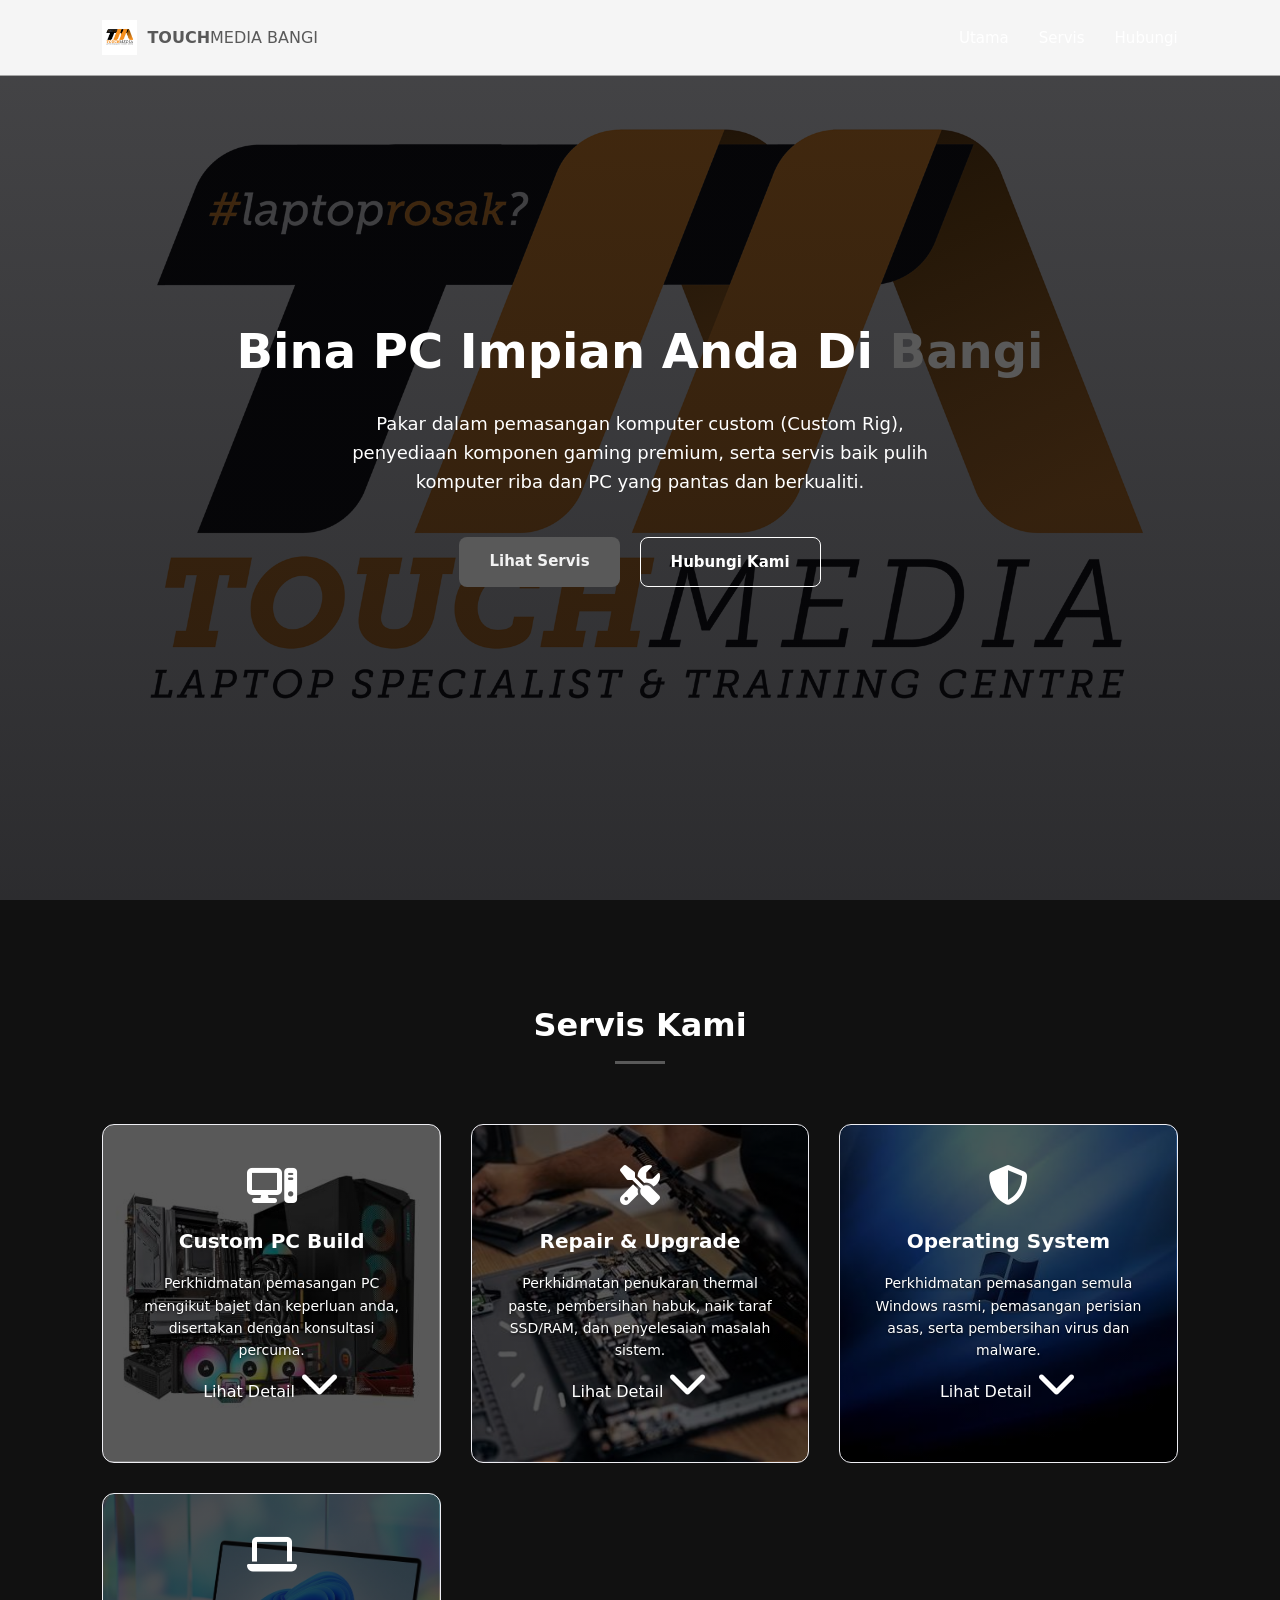
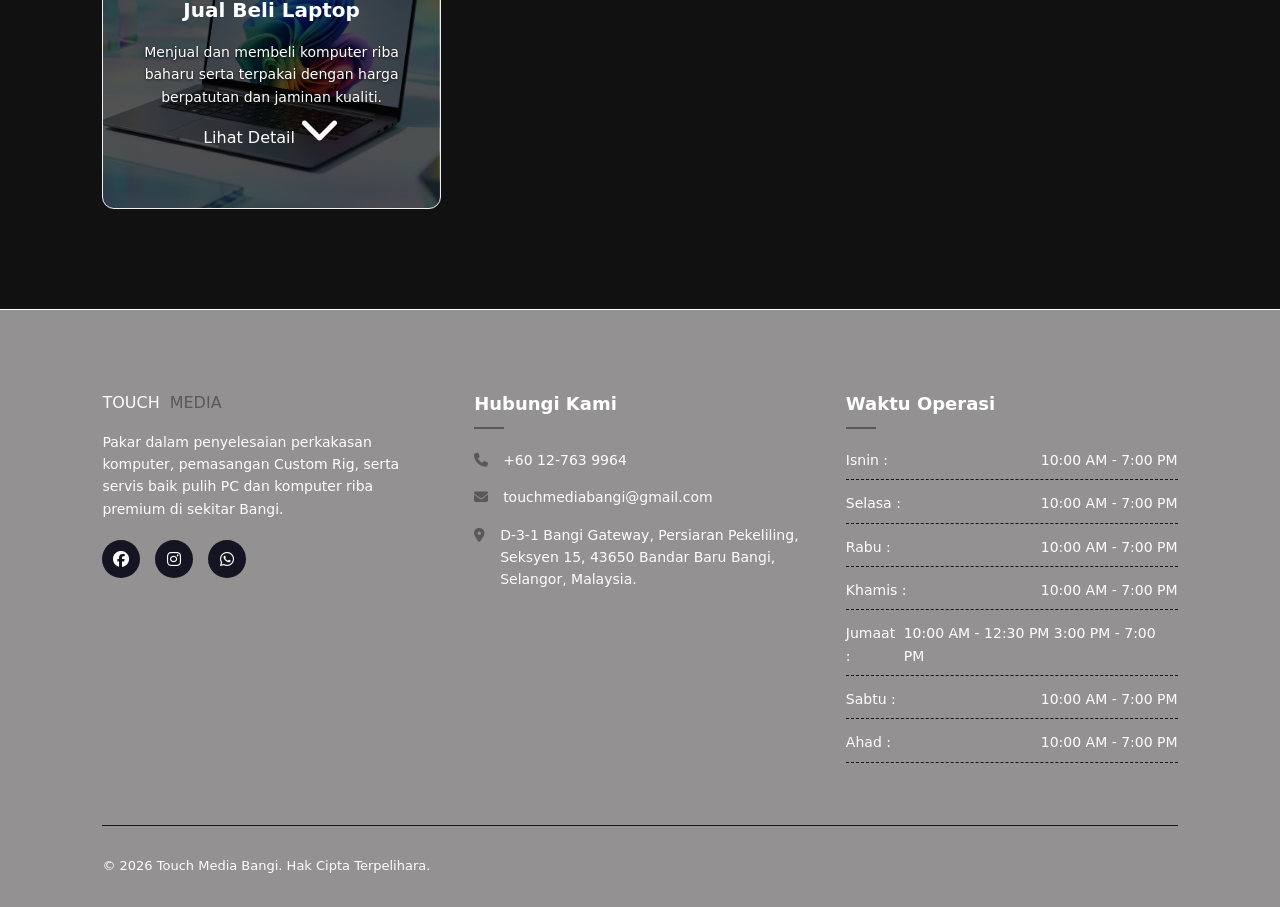
<file: index.html>
<!DOCTYPE html>
<html lang="ms">
<head>
    <meta charset="UTF-8">
    <meta name="viewport" content="width=device-width, initial-scale=1.0">
    <title>Touch Media Bangi | Premium PC Store & Services</title>
    <link rel="stylesheet" href="style.css">
    <link rel="stylesheet" href="https://cdnjs.cloudflare.com/ajax/libs/font-awesome/6.4.0/css/all.min.css">
  <meta charset="UTF-8">
  <title>Touch Media</title>
  
  <!-- Tambah baris ini untuk favicon -->
  <link rel="icon" type="image/png" href="tmblogo.png">
  <meta charset="UTF-8">
  <title>Touch Media</title>
  <link rel="icon" type="image/png" href="tmblogo.png">
  
  <!-- Tampal kod Google Search Console di sini -->
  <meta name="google-site-verification" content="up2Rtlvz7SSSXw1Z_H8hyjV33Zn-OPM3yTEP2FVA0Q0" />
</head>
<body>

    <!-- Header / Navbar -->
<header class="navbar">
    <div class="logo">
        <img src="tmblogo.png" alt="Touch Media Bangi Logo" class="logo-img">
        <span><strong>TOUCH</strong>MEDIA BANGI</span>
    </div>
    
    <nav>
        <ul class="nav-links">
            <li><a href="#utama">Utama</a></li>
            <li><a href="#servis">Servis</a></li>
            <li><a href="#hubungi">Hubungi</a></li>
        </ul>
    </nav>
</header>

    <!-- Hero Section -->
    <section id="utama" class="hero-section">
        <div class="hero-content">
            <h1>Bina PC Impian Anda Di <span>Bangi</span></h1>
            <p>Pakar dalam pemasangan komputer custom (Custom Rig), penyediaan komponen gaming premium, serta servis baik pulih komputer riba dan PC yang pantas dan berkualiti.</p>
            <div class="hero-buttons">
                <a href="#servis" class="btn-primary">Lihat Servis</a>
                <a href="#hubungi" class="btn-secondary">Hubungi Kami</a>  
            </div>
        </div>
    </section>

    <!-- Services Section -->
   <!-- Gantian bahagian Servis Kami di index.html -->
<section id="servis" class="services-section">
    <h2 class="section-title">Servis Kami</h2>
    
    <!-- Kad Servis -->
<div class="services-grid">
    <!-- Kad 1 -->
    <div class="service-card custom-bg" onclick="showDetail('custom')">
        <i class="fa-solid fa-computer"></i>
        <h3>Custom PC Build</h3>
        <p>Perkhidmatan pemasangan PC mengikut bajet dan keperluan anda, disertakan dengan konsultasi percuma.</p>
        <span class="read-more">Lihat Detail <i class="fa-solid fa-chevron-down"></i></span>
    </div>

    <!-- Kad 2 -->
    <div class="service-card repair-bg" onclick="showDetail('repair')">
        <i class="fa-solid fa-screwdriver-wrench"></i>
        <h3>Repair & Upgrade</h3>
        <p>Perkhidmatan penukaran thermal paste, pembersihan habuk, naik taraf SSD/RAM, dan penyelesaian masalah sistem.</p>
        <span class="read-more">Lihat Detail <i class="fa-solid fa-chevron-down"></i></span>
    </div>

    <!-- Kad 3 -->
    <div class="service-card os-bg" onclick="showDetail('os')">
        <i class="fa-solid fa-shield-halved"></i>
        <h3>Operating System</h3>
        <p>Perkhidmatan pemasangan semula Windows rasmi, pemasangan perisian asas, serta pembersihan virus dan malware.</p>
        <span class="read-more">Lihat Detail <i class="fa-solid fa-chevron-down"></i></span>
    </div>

    <!-- Kad 4: Jual Beli Laptop -->
    <div class="service-card laptop-bg" onclick="showDetail('laptop')">
        <i class="fa-solid fa-laptop"></i>
        <h3>Jual Beli Laptop</h3>
        <p>Menjual dan membeli komputer riba baharu serta terpakai dengan harga berpatutan dan jaminan kualiti.</p>
        <span class="read-more">Lihat Detail <i class="fa-solid fa-chevron-down"></i></span>
    </div>

</div>

    <!-- Ruang Perincian (Akan Muncul Di Bawah Kad Apabila Diklik) -->
<!-- Masukkan tepat di bawah class="services-grid" -->
     <div id="service-detail-box" class="detail-display-box">
       <button class="close-btn" onclick="closeDetail()">&times;</button>
    
    <div id="detail-custom" class="detail-content">
        <h3><i class="fa-solid fa-computer"></i> Perincian Custom PC Build</h3>
        <ul>
            <li><strong>Konsultasi Percuma:</strong> Pemilihan komponen mengikut bajet dan keperluan anda.</li>
            <li><strong>Cable Management:</strong> Susunan kabel yang kemas untuk aliran udara yang lebih baik.</li>
            <li><strong>Stress Test:</strong> Ujian dijalankan sebelum penyerahan bagi memastikan sistem berfungsi dengan stabil.</li>
        </ul>
    </div>

    <div id="detail-repair" class="detail-content">
        <h3><i class="fa-solid fa-screwdriver-wrench"></i> Perincian Repair & Upgrade</h3>
        <ul>
            <li><strong>Penukaran Thermal Paste:</strong> Membantu mengurangkan masalah PC atau laptop yang cepat panas.</li>
            <li><strong>Upgrade SSD / RAM:</strong> Meningkatkan kelajuan boot dan kelancaran multitasking.</li>
            <li><strong>Troubleshooting:</strong> Mengesan dan menyelesaikan masalah seperti Blue Screen atau tiada paparan.</li>
        </ul>
    </div>

    <div id="detail-os" class="detail-content">
        <h3><i class="fa-solid fa-shield-halved"></i> Perincian Sistem Operasi</h3>
        <ul>
            <li><strong>Windows Clean Install:</strong> Format dan pemasangan semula Windows 10 atau 11</li>
            <li><strong>Driver Setup:</strong> Pemasangan driver perkakasan dan perisian asas.</li>
            <li><strong>Pembersihan Malware:</strong> Membuang virus dan malware serta mengoptimumkan keselamatan sistem.</li>
        </ul>
    </div>

    <div id="detail-laptop" class="detail-content">
        <h3><i class="fa-solid fa-laptop"></i> Perincian Jual Beli Laptop</h3>
        <ul>
            <li><strong>Trade-in & Jual Laptop:</strong> Penilaian harga segera bagi laptop terpakai pelbagai jenama.</li>
            <li><strong>Laptop Baharu & Refurbished:</strong> Pilihan laptop gaming, kerja, dan belajar mengikut bajet anda.</li>
            <li><strong>Jaminan Kualiti:</strong> Setiap unit terpakai diuji sepenuhnya (QC) dan disertakan jaminan.</li>
            <li><strong>Menyediakan Microsoft Account:</strong> Setiap pembelian seunit laptop akan disediakan Microsoft Account secara percuma</li>
        </ul>
    </div>

</div>
</section>

    <!-- Footer -->
    <!-- Gantian bahagian Footer di index.html -->
<footer id="hubungi" class="footer-section">
    <div class="footer-container">
        
        <!-- Kolom 1: Info Kedai -->
        <div class="footer-info">
            <div class="logo">TOUCH<span>MEDIA</span></div>
            <p class="store-desc">Pakar dalam penyelesaian perkakasan komputer, pemasangan Custom Rig, serta servis baik pulih PC dan komputer riba premium di sekitar Bangi.</p>
            <div class="socials">
                <a href="https://www.facebook.com/touchmediabangi/?locale=ms_MY"><i class="fa-brands fa-facebook"></i></a>
                <a href="https://www.instagram.com/touchmediabangi/?hl=en"><i class="fa-brands fa-instagram"></i></a>
                <a href="https://wa.me/60127639964" target="_blank"><i class="fa-brands fa-whatsapp"></i></a>
            </div>
        </div>

        <!-- Kolom 2: Maklumat Hubungi -->
        <div class="footer-contact">
            <h3>Hubungi Kami</h3>
            <ul>
                <li><i class="fa-solid fa-phone"></i> <span>+60 12-763 9964</span></li>
                <li><i class="fa-solid fa-envelope"></i> <span>touchmediabangi@gmail.com</li>
                <li><i class="fa-solid fa-location-dot"></i> <span>D-3-1 Bangi Gateway, Persiaran Pekeliling, Seksyen 15, 43650 Bandar Baru Bangi, Selangor, Malaysia.</span></li>
            </ul>
        </div>

        <!-- Kolom 3: Waktu Operasi -->
        <div class="footer-hours">
            <h3>Waktu Operasi</h3>
            <ul>
                <li><span class="day">Isnin  :</span> <span class="time">10:00 AM - 7:00 PM</span></li>
                <li><span class="day">Selasa :</span> <span class="time">10:00 AM - 7:00 PM</span></li>
                <li><span class="day">Rabu   :</span> <span class="time">10:00 AM - 7:00 PM</span></li>
                <li><span class="day">Khamis :</span> <span class="time">10:00 AM - 7:00 PM</span></li>
                <li><span class="day">Jumaat :</span> <span class="time">10:00 AM - 12:30 PM  3:00 PM - 7:00 PM</span></li>
                <li><span class="day">Sabtu  :</span> <span class="time">10:00 AM - 7:00 PM</span></li>
                <li><span class="day">Ahad   :</span> <span class="time">10:00 AM - 7:00 PM</span></li>
                
            </ul>
        </div>

    </div>

    <!-- Barisan Hak Cipta & Pautan Staf -->
    <div class="footer-bottom">
        <p>&copy; 2026 Touch Media Bangi. Hak Cipta Terpelihara.</p>
    </div>
   </footer>

   <!-- Pastikan baris ini ada di bawah sekali sebelum </body> -->
    <script src="script.js"></script>
</body>
</html>
</file>
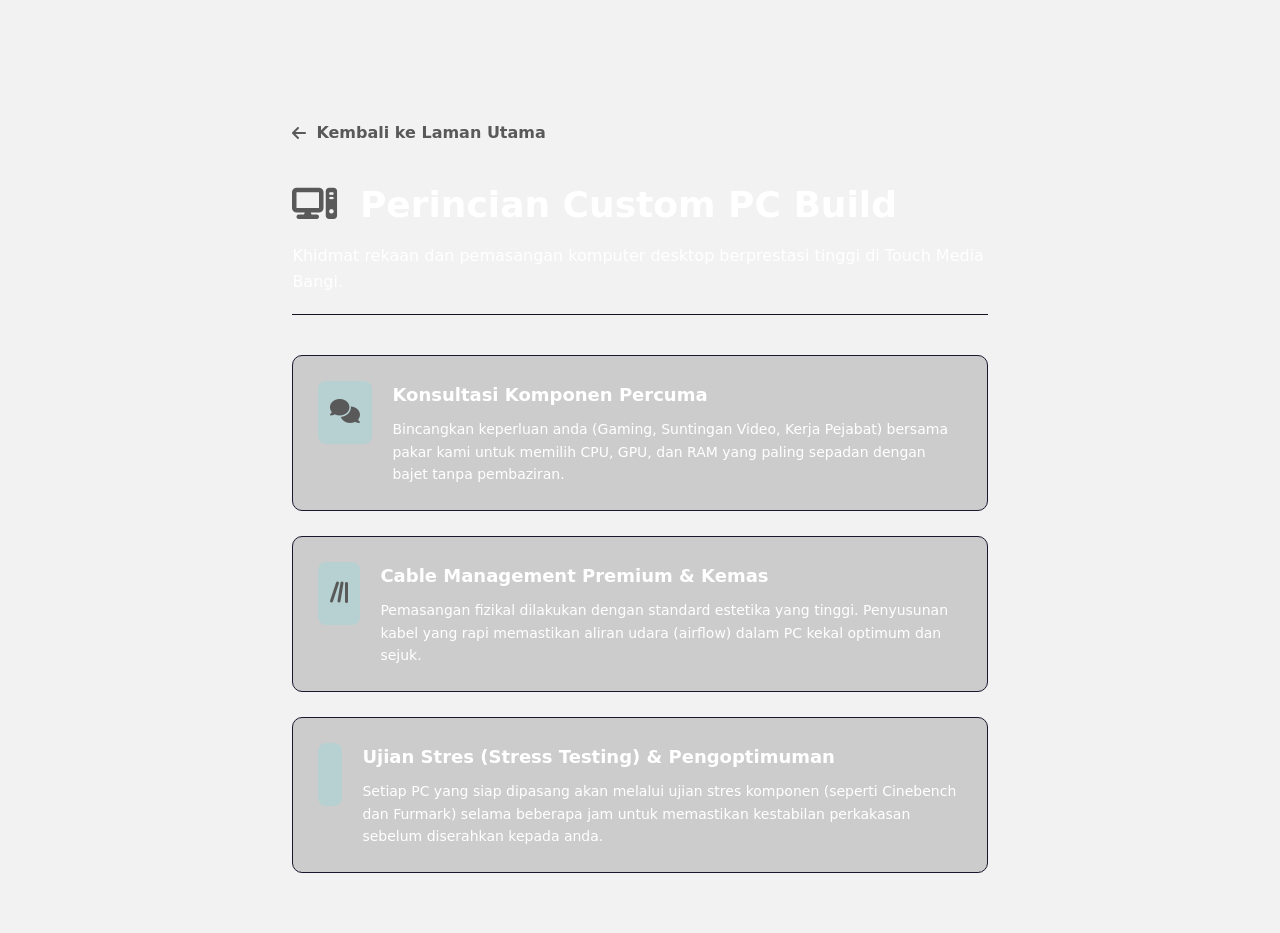
<file: serviscustom.html>
<!DOCTYPE html>
<html lang="ms">
<head>
    <meta charset="UTF-8">
    <meta name="viewport" content="width=device-width, initial-scale=1.0">
    <title>Custom PC Build | Touch Media Bangi</title>
    <link rel="stylesheet" href="style.css">
    <link rel="stylesheet" href="https://cdnjs.cloudflare.com/ajax/libs/font-awesome/6.4.0/css/all.min.css">
    <style>
        .detail-container { padding: 120px 8% 60px; max-width: 900px; margin: 0 auto; }
        .btn-back { display: inline-flex; align-items: center; gap: 10px; color: var(--accent-cyan); text-decoration: none; font-weight: 600; margin-bottom: 30px; }
        .detail-header { margin-bottom: 40px; border-bottom: 1px solid #141423; padding-bottom: 20px; }
        .detail-header h1 { font-size: 36px; margin-bottom: 10px; }
        .detail-header i { color: var(--accent-cyan); margin-right: 10px; }
        .service-list { display: grid; gap: 25px; }
        .item-box { background-color: var(--bg-card); border: 1px solid #19192e; padding: 25px; border-radius: 10px; display: flex; gap: 20px; align-items: flex-start; }
        .item-icon { font-size: 24px; color: var(--accent-cyan); background: rgba(0, 242, 254, 0.1); padding: 12px; border-radius: 8px; }
        .item-text h3 { margin-bottom: 8px; font-size: 18px; }
        .item-text p { color: var(--text-gray); font-size: 14px; }
    </style>
</head>
<body>

    <div class="detail-container">
        <a href="index.html" class="btn-back"><i class="fa-solid fa-arrow-left"></i> Kembali ke Laman Utama</a>
        
        <div class="detail-header">
            <h1><i class="fa-solid fa-computer"></i> Perincian Custom PC Build</h1>
            <p>Khidmat rekaan dan pemasangan komputer desktop berprestasi tinggi di Touch Media Bangi.</p>
        </div>

        <div class="service-list">
            <div class="item-box">
                <div class="item-icon"><i class="fa-solid fa-comments"></i></div>
                <div class="item-text">
                    <h3>Konsultasi Komponen Percuma</h3>
                    <p>Bincangkan keperluan anda (Gaming, Suntingan Video, Kerja Pejabat) bersama pakar kami untuk memilih CPU, GPU, dan RAM yang paling sepadan dengan bajet tanpa pembaziran.</p>
                </div>
            </div>

            <div class="item-box">
                <div class="item-icon"><i class="fa-solid fa-lines-leaning"></i></div>
                <div class="item-text">
                    <h3>Cable Management Premium & Kemas</h3>
                    <p>Pemasangan fizikal dilakukan dengan standard estetika yang tinggi. Penyusunan kabel yang rapi memastikan aliran udara (airflow) dalam PC kekal optimum dan sejuk.</p>
                </div>
            </div>

            <div class="item-box">
                <div class="item-icon"><i class="fa-solid fa-vial-triangle-electronic"></i></div>
                <div class="item-text">
                    <h3>Ujian Stres (Stress Testing) & Pengoptimuman</h3>
                    <p>Setiap PC yang siap dipasang akan melalui ujian stres komponen (seperti Cinebench dan Furmark) selama beberapa jam untuk memastikan kestabilan perkakasan sebelum diserahkan kepada anda.</p>
                </div>
            </div>
        </div>
    </div>

</body>
</html>
</file>
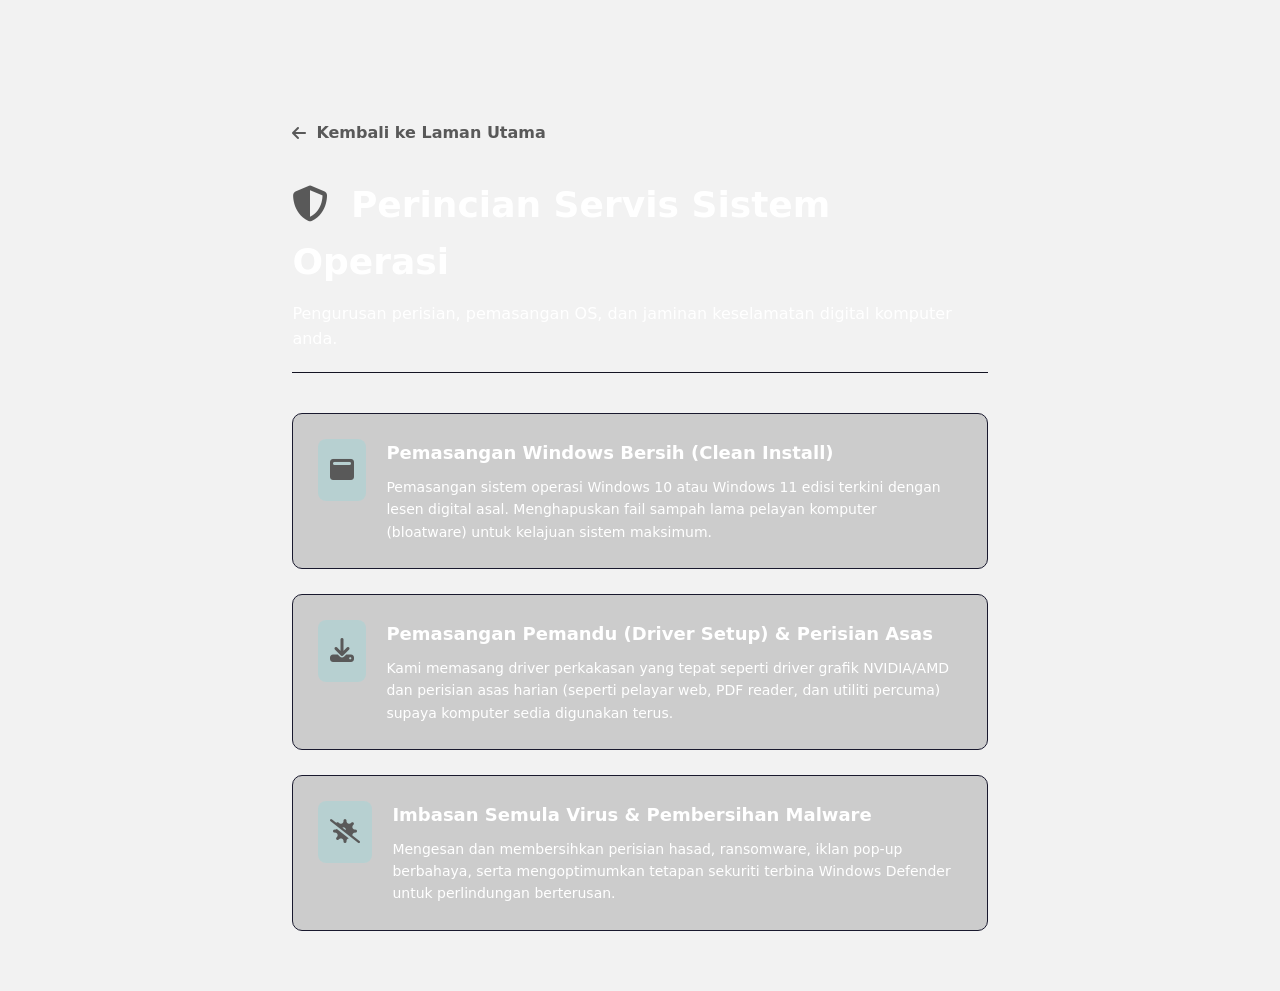
<file: servisos.html>
<!DOCTYPE html>
<html lang="ms">
<head>
    <meta charset="UTF-8">
    <meta name="viewport" content="width=device-width, initial-scale=1.0">
    <title>Sistem Operasi | Touch Media Bangi</title>
    <link rel="stylesheet" href="style.css">
    <link rel="stylesheet" href="https://cdnjs.cloudflare.com/ajax/libs/font-awesome/6.4.0/css/all.min.css">
    <style>
        .detail-container { padding: 120px 8% 60px; max-width: 900px; margin: 0 auto; }
        .btn-back { display: inline-flex; align-items: center; gap: 10px; color: var(--accent-cyan); text-decoration: none; font-weight: 600; margin-bottom: 30px; }
        .detail-header { margin-bottom: 40px; border-bottom: 1px solid #141423; padding-bottom: 20px; }
        .detail-header h1 { font-size: 36px; margin-bottom: 10px; }
        .detail-header i { color: var(--accent-cyan); margin-right: 10px; }
        .service-list { display: grid; gap: 25px; }
        .item-box { background-color: var(--bg-card); border: 1px solid #19192e; padding: 25px; border-radius: 10px; display: flex; gap: 20px; align-items: flex-start; }
        .item-icon { font-size: 24px; color: var(--accent-cyan); background: rgba(0, 242, 254, 0.1); padding: 12px; border-radius: 8px; }
        .item-text h3 { margin-bottom: 8px; font-size: 18px; }
        .item-text p { color: var(--text-gray); font-size: 14px; }
    </style>
</head>
<body>

    <div class="detail-container">
        <a href="index.html" class="btn-back"><i class="fa-solid fa-arrow-left"></i> Kembali ke Laman Utama</a>
        
        <div class="detail-header">
            <h1><i class="fa-solid fa-shield-halved"></i> Perincian Servis Sistem Operasi</h1>
            <p>Pengurusan perisian, pemasangan OS, dan jaminan keselamatan digital komputer anda.</p>
        </div>

        <div class="service-list">
            <div class="item-box">
                <div class="item-icon"><i class="fa-solid fa-window-maximize"></i></div>
                <div class="item-text">
                    <h3>Pemasangan Windows Bersih (Clean Install)</h3>
                    <p>Pemasangan sistem operasi Windows 10 atau Windows 11 edisi terkini dengan lesen digital asal. Menghapuskan fail sampah lama pelayan komputer (bloatware) untuk kelajuan sistem maksimum.</p>
                </div>
            </div>

            <div class="item-box">
                <div class="item-icon"><i class="fa-solid fa-download"></i></div>
                <div class="item-text">
                    <h3>Pemasangan Pemandu (Driver Setup) & Perisian Asas</h3>
                    <p>Kami memasang driver perkakasan yang tepat seperti driver grafik NVIDIA/AMD dan perisian asas harian (seperti pelayar web, PDF reader, dan utiliti percuma) supaya komputer sedia digunakan terus.</p>
                </div>
            </div>

            <div class="item-box">
                <div class="item-icon"><i class="fa-solid fa-virus-slash"></i></div>
                <div class="item-text">
                    <h3>Imbasan Semula Virus & Pembersihan Malware</h3>
                    <p>Mengesan dan membersihkan perisian hasad, ransomware, iklan pop-up berbahaya, serta mengoptimumkan tetapan sekuriti terbina Windows Defender untuk perlindungan berterusan.</p>
                </div>
            </div>
        </div>
    </div>

</body>
</html>
</file>
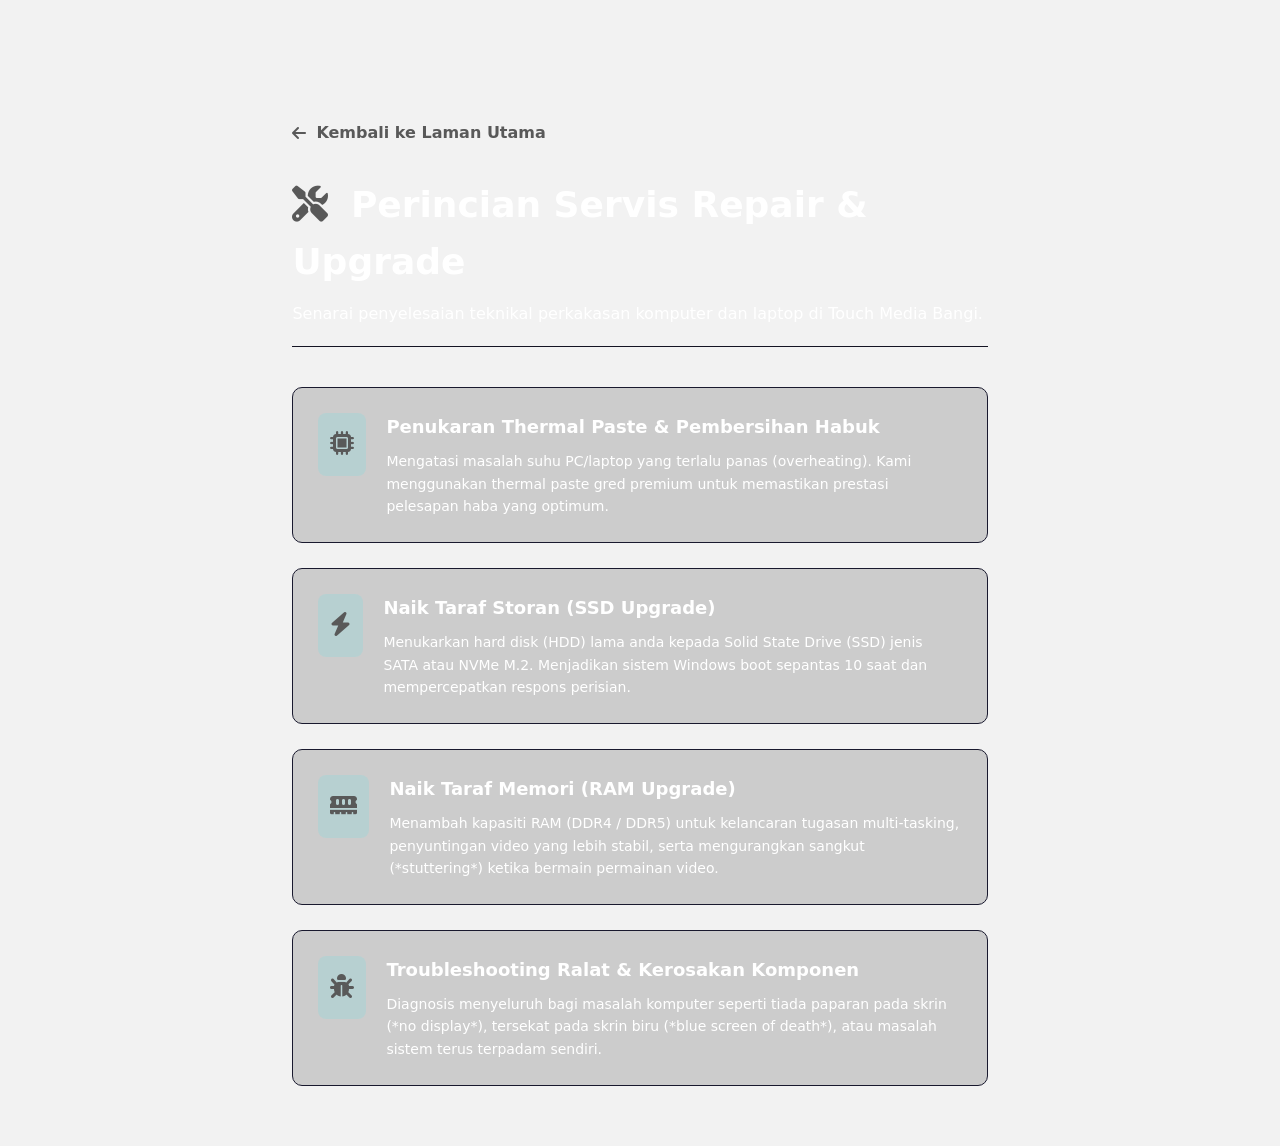
<file: servisrepair.html>
<!DOCTYPE html>
<html lang="ms">
<head>
    <meta charset="UTF-8">
    <meta name="viewport" content="width=device-width, initial-scale=1.0">
    <title>Repair & Upgrade | Touch Media Bangi</title>
    <link rel="stylesheet" href="style.css">
    <link rel="stylesheet" href="https://cdnjs.cloudflare.com/ajax/libs/font-awesome/6.4.0/css/all.min.css">
    <style>
        /* Gaya tambahan khusus untuk halaman info servis */
        .detail-container {
            padding: 120px 8% 60px;
            max-width: 900px;
            margin: 0 auto;
        }
        .btn-back {
            display: inline-flex;
            align-items: center;
            gap: 10px;
            color: var(--accent-cyan);
            text-decoration: none;
            font-weight: 600;
            margin-bottom: 30px;
        }
        .detail-header {
            margin-bottom: 40px;
            border-bottom: 1px solid #141423;
            padding-bottom: 20px;
        }
        .detail-header h1 {
            font-size: 36px;
            margin-bottom: 10px;
        }
        .detail-header i {
            color: var(--accent-cyan);
            margin-right: 10px;
        }
        .service-list {
            display: grid;
            gap: 25px;
        }
        .item-box {
            background-color: var(--bg-card);
            border: 1px solid #19192e;
            padding: 25px;
            border-radius: 10px;
            display: flex;
            gap: 20px;
            align-items: flex-start;
        }
        .item-icon {
            font-size: 24px;
            color: var(--accent-cyan);
            background: rgba(0, 242, 254, 0.1);
            padding: 12px;
            border-radius: 8px;
        }
        .item-text h3 {
            margin-bottom: 8px;
            font-size: 18px;
        }
        .item-text p {
            color: var(--text-gray);
            font-size: 14px;
        }
    </style>
</head>
<body>

    <!-- Halaman Kandungan Info -->
    <div class="detail-container">
        <a href="index.html" class="btn-back"><i class="fa-solid fa-arrow-left"></i> Kembali ke Laman Utama</a>
        
        <div class="detail-header">
            <h1><i class="fa-solid fa-screwdriver-wrench"></i> Perincian Servis Repair & Upgrade</h1>
            <p>Senarai penyelesaian teknikal perkakasan komputer dan laptop di Touch Media Bangi.</p>
        </div>

        <div class="service-list">
            <!-- Item 1 -->
            <div class="item-box">
                <div class="item-icon"><i class="fa-solid fa-microchip"></i></div>
                <div class="item-text">
                    <h3>Penukaran Thermal Paste & Pembersihan Habuk</h3>
                    <p>Mengatasi masalah suhu PC/laptop yang terlalu panas (overheating). Kami menggunakan thermal paste gred premium untuk memastikan prestasi pelesapan haba yang optimum.</p>
                </div>
            </div>

            <!-- Item 2 -->
            <div class="item-box">
                <div class="item-icon"><i class="fa-solid fa-bolt"></i></div>
                <div class="item-text">
                    <h3>Naik Taraf Storan (SSD Upgrade)</h3>
                    <p>Menukarkan hard disk (HDD) lama anda kepada Solid State Drive (SSD) jenis SATA atau NVMe M.2. Menjadikan sistem Windows boot sepantas 10 saat dan mempercepatkan respons perisian.</p>
                </div>
            </div>

            <!-- Item 3 -->
            <div class="item-box">
                <div class="item-icon"><i class="fa-solid fa-memory"></i></div>
                <div class="item-text">
                    <h3>Naik Taraf Memori (RAM Upgrade)</h3>
                    <p>Menambah kapasiti RAM (DDR4 / DDR5) untuk kelancaran tugasan multi-tasking, penyuntingan video yang lebih stabil, serta mengurangkan sangkut (*stuttering*) ketika bermain permainan video.</p>
                </div>
            </div>

            <!-- Item 4 -->
            <div class="item-box">
                <div class="item-icon"><i class="fa-solid fa-bug"></i></div>
                <div class="item-text">
                    <h3>Troubleshooting Ralat & Kerosakan Komponen</h3>
                    <p>Diagnosis menyeluruh bagi masalah komputer seperti tiada paparan pada skrin (*no display*), tersekat pada skrin biru (*blue screen of death*), atau masalah sistem terus terpadam sendiri.</p>
                </div>
            </div>
        </div>
    </div>

</body>
</html>
</file>
<file: style.css>
/* --- Core Theme Settings --- */
/* --- Gantikan bahagian :root di atas sekali fail style.css --- */
:root {
    --bg-dark: #f2f2f2;        /* Warna latar belakang baharu pilihan anda */
    --bg-card: #cccccc;        /* Kad ditukar kepada putih supaya kontras */
    --accent-cyan: #595959;    /* Ditukar kepada cyan gelap sedikit untuk kejelasan teks */
    --text-white: #ffffff;     /* Teks utama ditukar kepada warna gelap */
    --text-gray: #ffffff;      /* Teks huraian ditukar kepada kelabu gelap */
    --transition: all 0.3s ease;
}

* {
    margin: 0;
    padding: 0;
    box-sizing: border-box;
    font-family: 'Segoe UI', system-ui, sans-serif;
    scroll-behavior: smooth; /* Kesan skrol lancar */
}

body {
    background-color: var(--bg-dark);
    color: var(--text-white);
    line-height: 1.6;
}

/* --- Navbar --- */
.navbar {
    display: flex;
    justify-content: space-between;
    align-items: center;
    padding: 20px 8%;
    background-color: rgba(255, 255, 255, 0.95);
    position: fixed;
    width: 100%;
    top: 0;
    z-index: 1000;
    border-bottom: 1px solid #a5a5a5;
}

/* Susun logo dan teks secara mendatar */
.logo {
    display: flex;
    align-items: center; /* Sejajarkan gambar & teks di tengah secara menegak */
    gap: 10px;           /* Jarak antara gambar logo dan teks */
    color: #ffffff;
}

/* Tetapkan saiz gambar logo */
.logo-img {
    height: 35px;        /* Ubah nilai ini jika mahu logo lebih besar/kecil */
    width: auto;
    object-fit: contain;
}

.logo span { color: var(--accent-cyan); }

.nav-links {
    display: flex;
    list-style: none;
    align-items: center;
    gap: 30px;
}

.nav-links a {
    color: var(--text-gray);
    text-decoration: none;
    font-size: 15px;
    font-weight: 500;
    transition: var(--transition);
}

.nav-links a:hover { color: var(--accent-cyan); }

.nav-links .btn-staff {
    background-color: rgba(0, 242, 254, 0.1);
    color: var(--accent-cyan);
    padding: 8px 16px;
    border-radius: 6px;
    border: 1px solid var(--accent-cyan);
}

.nav-links .btn-staff:hover {
    background-color: var(--accent-cyan);
    color: var(--bg-dark);
}

.hero-section {
    height: 100vh;
    display: flex;
    align-items: center;
    justify-content: center;
    text-align: center;
    padding: 0 20px;
    
    /* Tetapan gambar latar belakang di tengah-tengah (center) */
    background-image: linear-gradient(rgba(7, 7, 10, 0.75), rgba(7, 7, 10, 0.85)), url('tmblogo.png');
    background-position: center center; /* Memastikan gambar di tengah secara mendatar & menegak */
    background-repeat: no-repeat;
    background-size: cover; /* Atau guna 'contain' jika tak mahu gambar terpotong */
}

.hero-content h1 {
    font-size: 48px;
    font-weight: 800;
    margin-bottom: 20px;
}

.hero-content h1 span { color: var(--accent-cyan); }

.hero-content p {
    color: var(--text-gray);
    max-width: 600px;
    margin: 0 auto 40px;
    font-size: 18px;
}

.hero-buttons {
    display: flex;
    gap: 20px;
    justify-content: center;
}

.btn-primary, .btn-secondary {
    padding: 12px 30px;
    border-radius: 8px;
    text-decoration: none;
    font-weight: 600;
    font-size: 15px;
    transition: var(--transition);
}

.btn-primary {
    background-color: var(--accent-cyan);
    color: var(--bg-dark);
}

.btn-primary:hover { opacity: 0.9; transform: translateY(-2px); }

.btn-secondary {
    border: 1px solid var(--text-gray);
    color: var(--text-white);
}

.btn-secondary:hover { border-color: var(--accent-cyan); color: var(--accent-cyan); }

/* --- Services Section --- */
.services-section {
    padding: 100px 8%;
    background-color: #111111;
}

.section-title {
    text-align: center;
    font-size: 32px;
    margin-bottom: 60px;
    position: relative;
}

.section-title::after {
    content: '';
    display: block;
    width: 50px;
    height: 3px;
    background-color: var(--accent-cyan);
    margin: 10px auto 0;
}

.services-grid {
    display: grid;
    grid-template-columns: repeat(auto-fit, minmax(280px, 1fr));
    gap: 30px;
}

.service-card {
  /* Gabungkan overlay gelap + gambar */
  background-size: cover;
  background-position: center;
  background-repeat: no-repeat;
  
  border: 1px solid #eeeef3;
  padding: 40px 30px;
  border-radius: 12px;
  text-align: center;
  transition: var(--transition);
  color: white;
}

.service-card.custom-bg {
  background-image: linear-gradient(rgba(0, 0, 0, 0.65), rgba(0, 0, 0, 0.65)), url('pcbuildbackground.jpg');
}

/* Gambar Khas untuk Kotak 2 */
.service-card.repair-bg {
  background-image: linear-gradient(rgba(0, 0, 0, 0.65), rgba(0, 0, 0, 0.65)), url('repairbackground.jpg');
}

/* Gambar Khas untuk Kotak 3 */
.service-card.os-bg {
  background-image: linear-gradient(rgba(0, 0, 0, 0.65), rgba(0, 0, 0, 0.65)), url('osbackground.jpg');
}

/* Gambar Khas untuk Kotak 4 */
.service-card.laptop-bg {
  background-image: linear-gradient(rgba(0, 0, 0, 0.65), rgba(0, 0, 0, 0.65)), url('laptopbackground.jpg');
}

.service-card:hover {
    transform: translateY(-5px);
    border-color: var(--accent-cyan);
}

.service-card i {
    font-size: 40px;
    color: #ffffff;
    margin-bottom: 20px;
}

.service-card h3 { margin-bottom: 15px; font-size: 20px; }
.service-card p { color: #ffffff; font-size: 14px; text-shadow: 0px 1px 3px rgba(0,0,0,0.8);}

/* --- Footer --- */
/* --- Footer Section Updated --- */
.footer-section {
    background-color: #939191;
    border-top: 1px solid #ffffff;
    padding: 80px 8% 30px;
    color: var(--text-white);
}

.footer-container {
    display: grid;
    grid-template-columns: repeat(auto-fit, minmax(250px, 1fr));
    gap: 40px;
    margin-bottom: 50px;
}

/* Kolom 1: Info */
.footer-info .logo {
    margin-bottom: 15px;
}
.store-desc {
    color: var(--text-gray);
    font-size: 14px;
    margin-bottom: 20px;
    max-width: 300px;
}
.footer-info .socials {
    display: flex;
    gap: 15px;
}
.footer-info .socials a {
    width: 38px;
    height: 38px;
    background-color: #141423;
    border-radius: 50%;
    display: flex;
    justify-content: center;
    align-items: center;
    color: var(--text-gray);
    text-decoration: none;
    transition: var(--transition);
}
.footer-info .socials a:hover {
    background-color: var(--accent-cyan);
    color: var(--bg-dark);
    transform: translateY(-3px);
}

/* Kolom 2 & 3: Teks & Tajuk */
.footer-contact h3, .footer-hours h3 {
    font-size: 18px;
    font-weight: 700;
    margin-bottom: 20px;
    position: relative;
}
.footer-contact h3::after, .footer-hours h3::after {
    content: '';
    display: block;
    width: 30px;
    height: 2px;
    background-color: var(--accent-cyan);
    margin-top: 8px;
}

.footer-contact ul, .footer-hours ul {
    list-style: none;
}

.footer-contact ul li {
    display: flex;
    gap: 15px;
    align-items: flex-start;
    color: var(--text-gray);
    font-size: 14px;
    margin-bottom: 15px;
}

.footer-contact ul li i {
    color: var(--accent-cyan);
    margin-top: 4px;
}

.footer-hours ul li {
    display: flex;
    justify-content: space-between;
    font-size: 14px;
    color: var(--text-gray);
    margin-bottom: 12px;
    border-bottom: 1px dashed #141423;
    padding-bottom: 8px;
}

.footer-hours .time {
    color: var(--text-white);
    font-weight: 500;
}

/* Barisan Bawah Footer */
.footer-bottom {
    border-top: 1px solid #141423;
    padding-top: 30px;
    display: flex;
    justify-content: space-between;
    align-items: center;
    flex-wrap: wrap;
    gap: 15px;
    font-size: 13px;
    color: var(--text-gray);
}

.staff-portal-link {
    color: var(--text-gray);
    text-decoration: none;
    transition: var(--transition);
}

.staff-portal-link:hover {
    color: var(--accent-cyan);
}

/* Responsive Setup */
@media (max-width: 768px) {
    .footer-section { padding: 60px 5% 30px; }
    .footer-bottom { flex-direction: column; text-align: center; }
}
/* Styling Kotak Perincian di Bawah Kad */
.service-card {
    cursor: pointer;
    transition: transform 0.3s ease, border-color 0.3s ease;
}

.service-card:hover {
    transform: translateY(-5px);
    border-color: var(--accent-cyan) !important;
}

/* Kotak Perincian Tersembunyi Secara Asal */
.detail-display-box {
    display: none;
    background-color: var(--bg-card);
    border: 1px solid var(--accent-cyan);
    border-radius: 12px;
    padding: 30px;
    margin-top: 40px;
    position: relative;
    box-shadow: 0 10px 30px rgba(0, 0, 0, 0.1);
    animation: fadeIn 0.4s ease-in-out;
}

.detail-content {
    display: none;
}

.detail-content.active {
    display: block;
}

.detail-content h3 {
    font-size: 22px;
    color: var(--accent-cyan);
    margin-bottom: 20px;
}

.detail-content ul {
    list-style: none;
    padding: 0;
}

.detail-content ul li {
    font-size: 15px;
    margin-bottom: 12px;
    padding-left: 25px;
    position: relative;
    color: var(--text-white);
}

.detail-content ul li::before {
    content: "✔";
    position: absolute;
    left: 0;
    color: var(--accent-cyan);
    font-weight: bold;
}

/* Butang Tutup (X) */
.close-btn {
    position: absolute;
    top: 15px;
    right: 20px;
    background: none;
    border: none;
    font-size: 28px;
    color: var(--text-gray);
    cursor: pointer;
}

.close-btn:hover {
    color: var(--accent-cyan);
}

@keyframes fadeIn {
    from { opacity: 0; transform: translateY(10px); }
    to { opacity: 1; transform: translateY(0); }
}
</file>
